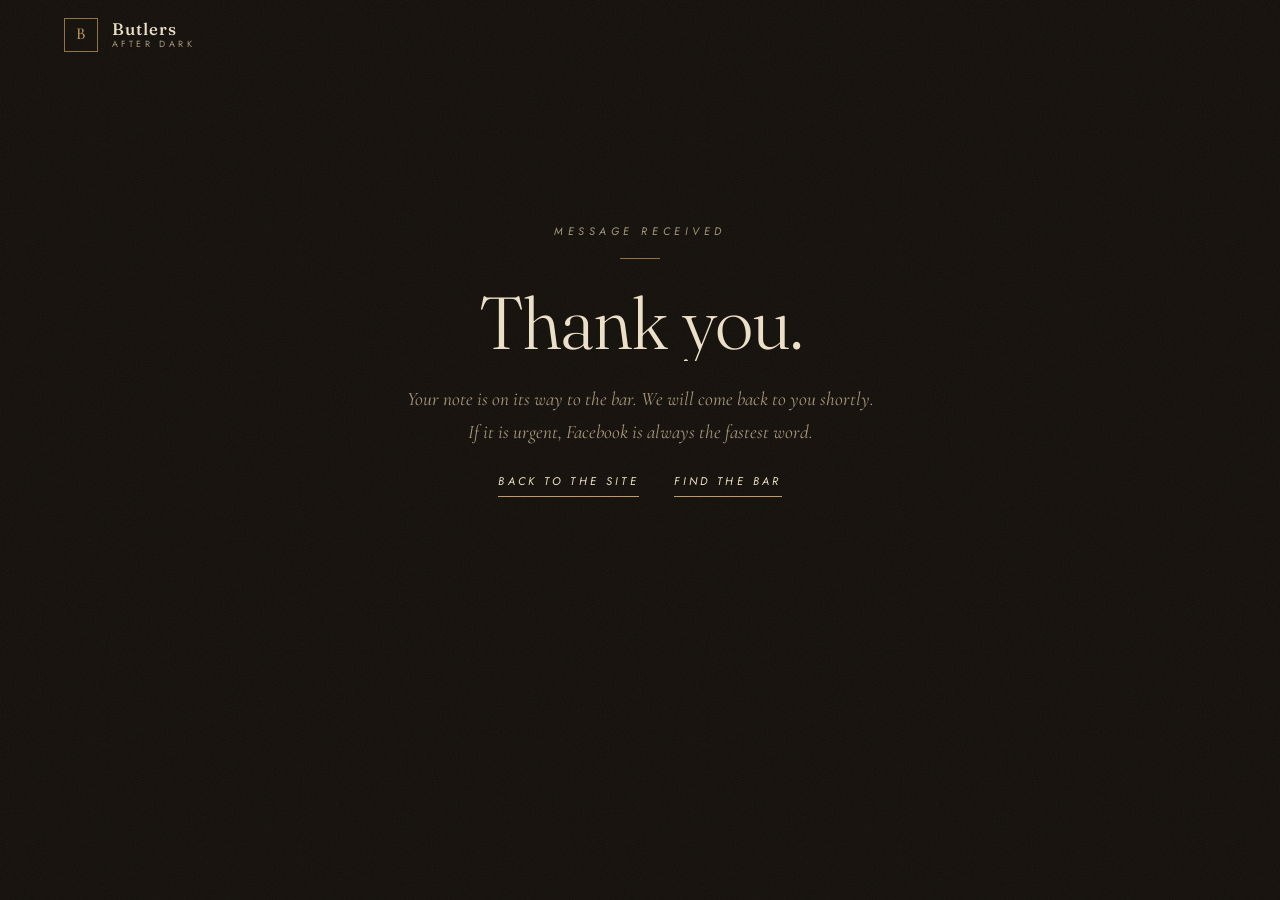
<file: thanks.html>
<!DOCTYPE html>
<html lang="en-GB">
<head>
  <meta charset="UTF-8" />
  <meta name="viewport" content="width=device-width, initial-scale=1.0" />
  <title>Thank you · Butlers After Dark, Arundel</title>
  <meta name="robots" content="noindex" />
  <meta name="theme-color" content="#14100b" />
  <link rel="icon" type="image/svg+xml" href="favicon.svg" />
  <link rel="preconnect" href="https://fonts.googleapis.com" />
  <link rel="preconnect" href="https://fonts.gstatic.com" crossorigin />
  <link href="https://fonts.googleapis.com/css2?family=Cormorant+Garamond:ital,wght@0,300;0,400;0,500;0,600;1,300;1,400;1,500&family=Fraunces:ital,opsz,wght@0,9..144,100..900;1,9..144,100..900&family=Jost:wght@300;400;500&display=swap" rel="stylesheet" />
  <link rel="stylesheet" href="styles.css" />
</head>
<body>

  <div class="grain" aria-hidden="true"></div>

  <header class="site-head" id="top">
    <a class="brand" href="index.html" aria-label="Butlers After Dark, back to home">
      <span class="brand-mark">B</span>
      <span class="brand-words">
        <span class="brand-name">Butlers</span>
        <span class="brand-sub">after dark</span>
      </span>
    </a>
    <span class="head-progress" aria-hidden="true"></span>
  </header>

  <main>
    <section class="thanks">
      <div class="reveal in-view">
        <p class="kicker">Message received</p>
        <h2 style="text-align:center">
          <span class="mask"><span class="ml" style="--i:0; transform:none">Thank you.</span></span>
        </h2>
        <p>Your note is on its way to the bar. We will come back to you shortly.<br />If it is urgent, Facebook is always the fastest word.</p>
        <p class="links">
          <a class="text-link" href="index.html">Back to the site</a>
          <a class="text-link" href="index.html#visit">Find the bar</a>
        </p>
      </div>
    </section>
  </main>

</body>
</html>
</file>
<file: styles.css>
/* ————————————————————————————————————————————————
   Butlers After Dark — Arundel
   An ink & candlelight editorial theme.
   ———————————————————————————————————————————————— */

:root {
  --ink:        #100d09;
  --bg:         #14100b;
  --bg-raise:   #1a150e;
  --bone:       #ede1c9;
  --bone-dim:   #a5977d;
  --bone-faint: #6f6452;
  --brass:      #c49a5f;
  --brass-dim:  #8f7148;
  --wine:       #8a3440;
  --line:       rgba(237, 225, 201, 0.14);
  --line-soft:  rgba(237, 225, 201, 0.08);

  --serif:   "Cormorant Garamond", "EB Garamond", Georgia, serif;
  --display: "Fraunces", "Cormorant Garamond", Georgia, serif;
  --sans:    "Jost", "Futura", "Century Gothic", sans-serif;

  --ease: cubic-bezier(0.22, 1, 0.36, 1);
  --pad: clamp(1.25rem, 5vw, 6rem);
  --measure: 62ch;
}

html.night {
  --bg:        #100d08;
  --bg-raise:  #16110c;
}

*, *::before, *::after { box-sizing: border-box; margin: 0; padding: 0; }

html { -webkit-text-size-adjust: 100%; }
html.lenis, html.lenis body { height: auto; }
.lenis.lenis-smooth { scroll-behavior: auto !important; }

body {
  background: var(--bg);
  color: var(--bone);
  font-family: var(--serif);
  font-weight: 400;
  font-size: clamp(1.05rem, 0.55vw + 0.95rem, 1.2rem);
  line-height: 1.72;
  font-feature-settings: "onum" 1, "liga" 1;
  -webkit-font-smoothing: antialiased;
  overflow-x: hidden;
  transition: background 1.2s ease;
}

::selection { background: var(--brass); color: var(--ink); }

/* ————— Preloader ————— */
.loader {
  position: fixed;
  inset: 0;
  z-index: 100;
  display: grid;
  place-items: center;
  background: var(--ink);
  transition: transform 1s var(--ease) 0.15s, visibility 0s 1.2s;
}
.loader-inner { display: flex; flex-direction: column; align-items: center; gap: 1.3rem; }
.loader-mark {
  font-family: var(--display);
  font-optical-sizing: auto;
  font-weight: 300;
  font-size: 4.5rem;
  color: var(--bone);
  line-height: 1;
  animation: loaderMark 1.6s ease both;
}
@keyframes loaderMark {
  from { opacity: 0; transform: translateY(14px); }
  to   { opacity: 1; transform: none; }
}
.loader-rule {
  width: 0;
  height: 1px;
  background: var(--brass-dim);
  animation: loaderRule 1.4s var(--ease) 0.3s both;
}
@keyframes loaderRule { to { width: 3.5rem; } }
.loader-word {
  font-family: var(--sans);
  font-size: 0.62rem;
  letter-spacing: 0.44em;
  text-transform: uppercase;
  color: var(--bone-faint);
  animation: loaderWord 1.2s ease 0.55s both;
}
.loader-word em { color: var(--brass); }
@keyframes loaderWord {
  from { opacity: 0; letter-spacing: 0.7em; }
  to   { opacity: 1; }
}
body.is-loaded .loader {
  transform: translateY(-100%);
  visibility: hidden;
}

/* ————— Custom cursor ————— */
.cursor { display: none; }
@media (pointer: fine) {
  body { cursor: none; }
  body a, body button { cursor: none; }
  .cursor {
    display: block;
    position: fixed;
    inset: 0;
    z-index: 90;
    pointer-events: none;
  }
  .cursor-dot, .cursor-ring {
    position: absolute;
    top: 0;
    left: 0;
    border-radius: 50%;
    transform: translate(-50%, -50%);
  }
  .cursor-dot {
    width: 5px;
    height: 5px;
    background: var(--brass);
  }
  .cursor-ring {
    width: 34px;
    height: 34px;
    border: 1px solid rgba(196, 154, 95, 0.55);
    transition: width 0.35s var(--ease), height 0.35s var(--ease),
                border-color 0.35s, opacity 0.35s;
  }
  .cursor.is-hover .cursor-ring {
    width: 56px;
    height: 56px;
    border-color: rgba(196, 154, 95, 0.9);
  }
  .cursor.is-down .cursor-ring { width: 26px; height: 26px; }
}

/* ————— Film grain ————— */
.grain {
  position: fixed;
  inset: -50%;
  width: 200%;
  height: 200%;
  pointer-events: none;
  z-index: 60;
  opacity: 0.055;
  background-image: url("data:image/svg+xml,%3Csvg xmlns='http://www.w3.org/2000/svg' width='300' height='300'%3E%3Cfilter id='n'%3E%3CfeTurbulence type='fractalNoise' baseFrequency='0.72' numOctaves='3' stitchTiles='stitch'/%3E%3C/filter%3E%3Crect width='100%25' height='100%25' filter='url(%23n)'/%3E%3C/svg%3E");
  animation: grain 9s steps(6) infinite;
}
@keyframes grain {
  0%,100% { transform: translate(0,0); }
  20% { transform: translate(-2%,3%); }
  40% { transform: translate(3%,-2%); }
  60% { transform: translate(-3%,-3%); }
  80% { transform: translate(2%,2%); }
}

/* ————— Shared type ————— */
.kicker {
  font-family: var(--sans);
  font-weight: 400;
  font-size: 0.68rem;
  letter-spacing: 0.42em;
  text-transform: uppercase;
  color: var(--brass);
}
.kicker::after {
  content: "";
  display: block;
  width: 2.5rem;
  height: 1px;
  background: var(--brass-dim);
  margin-top: 1.1rem;
}
.section-head--center .kicker::after,
.hero .kicker::after { margin-inline: auto; }

h2 {
  font-family: var(--display);
  font-optical-sizing: auto;
  font-weight: 300;
  font-size: clamp(2.6rem, 6vw, 4.6rem);
  line-height: 1.04;
  letter-spacing: -0.015em;
  margin-top: 1.6rem;
}
h2 em {
  font-style: italic;
  font-weight: 400;
  color: var(--brass);
}

/* Masked line reveals */
.mask { display: block; overflow: hidden; }
.ml {
  display: inline-block;
  transform: translateY(115%);
  transition: transform 1.15s var(--ease) calc(0.1s + var(--i, 0) * 0.12s);
}
.reveal.in-view .ml { transform: none; }

.section { padding: clamp(5rem, 12vh, 9rem) var(--pad); max-width: 80rem; margin: 0 auto; }
.section-note {
  margin-top: 1.6rem;
  color: var(--bone-dim);
  font-style: italic;
  font-size: 1.05em;
}
.section-head--center { text-align: center; }

/* Ornamental divider */
.rule {
  display: flex;
  align-items: center;
  gap: 1.4rem;
  max-width: 80rem;
  margin: 0 auto;
  padding: 0 var(--pad);
  color: var(--brass-dim);
}
.rule::before, .rule::after {
  content: "";
  flex: 1;
  height: 1px;
  background: linear-gradient(90deg, transparent, var(--line), transparent);
}
.rule span { font-size: 0.55rem; }

/* ———————————————— Header ———————————————— */
.site-head {
  position: fixed;
  inset: 0 0 auto 0;
  z-index: 50;
  display: flex;
  align-items: center;
  justify-content: space-between;
  gap: 2rem;
  padding: 1.1rem var(--pad);
  transition: background 0.5s ease, border-color 0.5s ease, padding 0.5s ease;
  border-bottom: 1px solid transparent;
}
.site-head.is-scrolled {
  background: rgba(16, 13, 9, 0.82);
  backdrop-filter: blur(14px);
  -webkit-backdrop-filter: blur(14px);
  border-bottom-color: var(--line-soft);
  padding-block: 0.75rem;
}
.head-progress {
  position: absolute;
  left: 0;
  bottom: -1px;
  width: 100%;
  height: 1px;
  background: linear-gradient(90deg, var(--brass-dim), var(--brass));
  transform: scaleX(0);
  transform-origin: left;
}

.brand { display: flex; align-items: center; gap: 0.85rem; text-decoration: none; color: var(--bone); }
.brand-mark {
  display: grid;
  place-items: center;
  width: 2.15rem;
  height: 2.15rem;
  border: 1px solid var(--brass-dim);
  color: var(--brass);
  font-family: var(--serif);
  font-size: 1.05rem;
  font-weight: 500;
  line-height: 1;
}
.brand-words { display: flex; flex-direction: column; line-height: 1.15; }
.brand-name {
  font-family: var(--display);
  font-optical-sizing: auto;
  font-size: 1.05rem;
  font-weight: 500;
  letter-spacing: 0.06em;
}
.brand-sub {
  font-family: var(--sans);
  font-size: 0.56rem;
  letter-spacing: 0.38em;
  text-transform: uppercase;
  color: var(--bone-dim);
}

.site-nav { display: flex; gap: clamp(1.2rem, 3vw, 2.6rem); }
.site-nav a {
  display: inline-block;
  font-family: var(--sans);
  font-size: 0.66rem;
  letter-spacing: 0.3em;
  text-transform: uppercase;
  color: var(--bone-dim);
  text-decoration: none;
  position: relative;
  padding-block: 0.3rem;
  transition: color 0.35s;
}
.site-nav a::after {
  content: "";
  position: absolute;
  left: 0;
  bottom: 0;
  width: 100%;
  height: 1px;
  background: var(--brass);
  transform: scaleX(0);
  transform-origin: right;
  transition: transform 0.45s var(--ease);
}
.site-nav a:hover { color: var(--bone); }
.site-nav a:hover::after { transform: scaleX(1); transform-origin: left; }

.head-status {
  display: flex;
  align-items: center;
  gap: 0.55rem;
  font-family: var(--sans);
  font-size: 0.62rem;
  letter-spacing: 0.24em;
  text-transform: uppercase;
  color: var(--bone-faint);
  white-space: nowrap;
}
.status-dot {
  width: 6px;
  height: 6px;
  border-radius: 50%;
  background: var(--bone-faint);
  transition: background 0.4s, box-shadow 0.4s;
}
.status-dot.is-open { background: var(--brass); box-shadow: 0 0 10px rgba(196, 154, 95, 0.8); }

/* ———————————————— Side index ———————————————— */
.side-nav {
  position: fixed;
  right: 1.7rem;
  top: 50%;
  transform: translateY(-50%);
  z-index: 45;
  display: flex;
  flex-direction: column;
  gap: 1.35rem;
}
.side-nav a {
  display: flex;
  align-items: center;
  gap: 0.55rem;
  text-decoration: none;
}
.side-nav i {
  font-family: var(--sans);
  font-style: normal;
  font-size: 0.58rem;
  letter-spacing: 0.18em;
  color: var(--bone-faint);
  transition: color 0.4s;
}
.spy-line {
  width: 0.9rem;
  height: 1px;
  background: var(--bone-faint);
  transition: width 0.45s var(--ease), background 0.4s;
}
.side-nav a:hover i { color: var(--bone); }
.side-nav a.is-active i { color: var(--brass); }
.side-nav a.is-active .spy-line { width: 1.9rem; background: var(--brass); }

/* ———————————————— Hero ———————————————— */
.hero {
  position: relative;
  min-height: 100svh;
  display: flex;
  flex-direction: column;
  align-items: center;
  justify-content: center;
  text-align: center;
  padding: 7rem var(--pad) 5.5rem;
  overflow: hidden;
}
.motes {
  position: absolute;
  inset: 0;
  width: 100%;
  height: 100%;
  z-index: 1;
}
.hero-glow {
  position: absolute;
  inset: 0;
  background:
    radial-gradient(ellipse 55% 42% at 50% 58%, rgba(196, 154, 95, 0.13), transparent 70%),
    radial-gradient(ellipse 90% 60% at 50% 110%, rgba(138, 52, 64, 0.10), transparent 60%);
  animation: breathe 9s ease-in-out infinite;
  will-change: transform;
}
html.night .hero-glow {
  background:
    radial-gradient(ellipse 55% 42% at 50% 58%, rgba(196, 154, 95, 0.19), transparent 70%),
    radial-gradient(ellipse 90% 60% at 50% 110%, rgba(138, 52, 64, 0.14), transparent 60%);
}
@keyframes breathe {
  0%, 100% { opacity: 0.75; }
  50%      { opacity: 1; }
}

.hero-edge {
  position: absolute;
  top: 50%;
  font-family: var(--sans);
  font-size: 0.6rem;
  letter-spacing: 0.5em;
  text-transform: uppercase;
  color: var(--bone-faint);
  white-space: nowrap;
}
.hero-edge--l { left: 1.6rem;  transform: rotate(180deg) translateY(50%); writing-mode: vertical-rl; }
.hero-edge--r { right: 1.6rem; transform: translateY(-50%); writing-mode: vertical-rl; }

.hero-inner { position: relative; z-index: 2; will-change: transform; }
.hero-title { display: flex; flex-direction: column; align-items: center; }
.hero-butlers {
  display: block;
  font-family: var(--display);
  font-optical-sizing: auto;
  font-weight: 300;
  font-size: clamp(4.2rem, 16vw, 12.5rem);
  line-height: 0.92;
  letter-spacing: 0.015em;
}
/* Per-character rise */
.hero-butlers .ch { display: inline-block; overflow: hidden; vertical-align: bottom; }
.hero-butlers .ch-in {
  display: inline-block;
  transform: translateY(112%) rotate(4deg);
  transition: transform 1.2s var(--ease) calc(0.55s + var(--i) * 55ms);
}
.hero-butlers.in-view .ch-in { transform: none; }

.hero-ad {
  display: block;
  font-family: var(--display);
  font-optical-sizing: auto;
  font-style: italic;
  font-weight: 400;
  font-size: clamp(2rem, 4.8vw, 3.9rem);
  color: var(--brass);
  letter-spacing: 0.02em;
  margin-top: clamp(0.5rem, 1.4vw, 1.1rem);
  line-height: 1.1;
}
.hero-tag {
  margin-top: clamp(1.4rem, 3vh, 2.2rem);
  font-style: italic;
  font-size: clamp(1.05rem, 1.6vw, 1.3rem);
  color: var(--bone-dim);
  line-height: 1.6;
}
.hero-cta {
  margin-top: clamp(1.8rem, 4vh, 2.8rem);
  display: flex;
  gap: 2.6rem;
  justify-content: center;
}

.hero-foot {
  position: absolute;
  bottom: 4.2rem;
  left: 0;
  right: 0;
  justify-content: center;
  display: flex;
  align-items: center;
  gap: 1.4rem;
  font-family: var(--sans);
  font-size: 0.64rem;
  letter-spacing: 0.26em;
  text-transform: uppercase;
  color: var(--bone-dim);
  white-space: nowrap;
}
.hero-orn { font-size: 0.5rem; color: var(--brass-dim); }

.scroll-cue {
  position: absolute;
  bottom: 3.4rem;
  right: var(--pad);
  width: 1px;
  height: 3.2rem;
  overflow: hidden;
}
.scroll-line {
  display: block;
  width: 1px;
  height: 100%;
  background: linear-gradient(var(--brass), transparent);
  animation: drip 2.6s ease-in-out infinite;
}
@keyframes drip {
  0%   { transform: translateY(-100%); }
  60%  { transform: translateY(0); }
  100% { transform: translateY(100%); }
}

/* ———————————————— Ticker ———————————————— */
.ticker {
  border-block: 1px solid var(--line-soft);
  padding-block: 1.15rem;
  overflow: hidden;
}
.ticker-track {
  display: flex;
  width: max-content;
  animation: ticker 48s linear infinite;
}
.ticker:hover .ticker-track { animation-play-state: paused; }
.ticker-seq {
  display: flex;
  align-items: center;
  gap: 2.4rem;
  padding-right: 2.4rem;
}
.ticker-seq span {
  font-family: var(--sans);
  font-size: 0.64rem;
  letter-spacing: 0.34em;
  text-transform: uppercase;
  color: var(--bone-dim);
  white-space: nowrap;
}
.ticker-seq i {
  font-style: normal;
  font-size: 0.5rem;
  color: var(--brass-dim);
}
@keyframes ticker {
  to { transform: translateX(-50%); }
}

/* ———————————————— Story ———————————————— */
.story-cols {
  display: grid;
  grid-template-columns: 1fr 1.15fr;
  gap: clamp(2.5rem, 6vw, 6rem);
  margin-top: clamp(2.5rem, 6vh, 4.5rem);
}
.lede {
  font-family: var(--display);
  font-optical-sizing: auto;
  font-size: clamp(1.5rem, 2.6vw, 2.1rem);
  font-weight: 300;
  line-height: 1.3;
  font-style: italic;
}
.pull {
  margin-top: clamp(2.5rem, 6vh, 4rem);
  padding: 2rem 0 0 1.6rem;
  border-left: 1px solid var(--brass-dim);
}
.pull blockquote {
  font-family: var(--display);
  font-optical-sizing: auto;
  font-size: clamp(1.5rem, 2.8vw, 2.2rem);
  font-weight: 300;
  font-style: italic;
  line-height: 1.3;
  color: var(--brass);
}
.pull figcaption {
  margin-top: 1.2rem;
  font-family: var(--sans);
  font-size: 0.62rem;
  letter-spacing: 0.28em;
  text-transform: uppercase;
  color: var(--bone-faint);
}
.story-body p + p { margin-top: 1.4em; }
.story-body strong { font-weight: 500; color: var(--bone); }

/* ———————————————— Menu ———————————————— */
.menu-frame {
  position: relative;
  margin: clamp(3rem, 7vh, 5rem) auto 0;
  max-width: 64rem;
  padding: clamp(3.2rem, 5vw, 4.75rem) clamp(1.5rem, 5vw, 4.5rem) clamp(2.25rem, 4vw, 3rem);
  border: 1px solid var(--line);
  background:
    radial-gradient(ellipse 70% 40% at 50% 0%, rgba(196, 154, 95, 0.07), transparent 65%),
    var(--bg-raise);
}
.menu-frame::before {
  content: "";
  position: absolute;
  inset: 0.55rem;
  border: 1px solid var(--line-soft);
  pointer-events: none;
}
.menu-crest {
  position: absolute;
  top: 0;
  left: 50%;
  transform: translate(-50%, -50%);
  background: var(--bg);
  padding: 0 1.1rem;
  color: var(--brass);
}
.menu-crest svg { display: block; width: 2.75rem; height: auto; }
.menu-label {
  text-align: center;
  font-family: var(--sans);
  font-size: 0.62rem;
  letter-spacing: 0.42em;
  text-transform: uppercase;
  color: var(--bone-dim);
  margin-bottom: clamp(2rem, 4.5vh, 3rem);
}
.menu-cols {
  display: grid;
  grid-template-columns: 1fr 1fr;
  gap: clamp(2.5rem, 6vw, 5.5rem);
}
.menu-cat {
  font-family: var(--sans);
  font-weight: 400;
  font-size: 0.72rem;
  letter-spacing: 0.42em;
  text-transform: uppercase;
  color: var(--brass);
  padding-bottom: 1.1rem;
  border-bottom: 1px solid var(--line);
  margin-bottom: 0.6rem;
}
.menu-cat--gap { margin-top: 3rem; }

.menu-list { list-style: none; }
.menu-list li {
  display: flex;
  align-items: baseline;
  gap: 0.7rem;
  padding: 0.85rem 0;
  border-bottom: 1px solid var(--line-soft);
}
.m-name {
  font-family: var(--display);
  font-optical-sizing: auto;
  font-size: 1.18rem;
  font-weight: 500;
  letter-spacing: 0.01em;
  transition: transform 0.5s var(--ease), color 0.4s;
}
@media (hover: hover) {
  .menu-list li:hover .m-name { transform: translateX(6px); color: var(--brass); }
  .menu-list li:hover .m-name small { color: var(--bone); }
}
.m-name small {
  display: block;
  font-family: var(--serif);
  font-style: italic;
  font-weight: 300;
  font-size: 0.85rem;
  color: var(--bone-dim);
  letter-spacing: 0.02em;
  margin-top: 0.15rem;
  transition: color 0.4s;
}
.m-leader {
  flex: 1;
  border-bottom: 1px dotted var(--bone-faint);
  transform: translateY(-4px);
  min-width: 1.5rem;
}
.m-price {
  font-family: var(--display);
  font-optical-sizing: auto;
  font-size: 1.1rem;
  color: var(--brass);
}
.m-price::before { content: "£"; font-size: 0.8em; margin-right: 0.1em; opacity: 0.7; }
.m-price--na::before { content: none; }

.menu-foot {
  margin-top: clamp(2.5rem, 5vh, 3.5rem);
  text-align: center;
  font-family: var(--sans);
  font-size: 0.62rem;
  letter-spacing: 0.3em;
  text-transform: uppercase;
  color: var(--bone-faint);
}

/* ———————————————— Room ———————————————— */
.room-grid {
  display: grid;
  grid-template-columns: 1.2fr 1fr;
  gap: clamp(2.5rem, 6vw, 6rem);
  margin-top: clamp(2.5rem, 6vh, 4.5rem);
  align-items: start;
}
.spec { border-top: 1px solid var(--line); }
.spec-row {
  display: grid;
  grid-template-columns: 7.5rem 1fr;
  gap: 1.5rem;
  padding: 1.15rem 0;
  border-bottom: 1px solid var(--line);
}
.spec-row dt {
  font-family: var(--sans);
  font-size: 0.64rem;
  letter-spacing: 0.32em;
  text-transform: uppercase;
  color: var(--brass);
  padding-top: 0.35em;
}
.spec-row dd { font-size: 1.12rem; color: var(--bone); transition: transform 0.5s var(--ease); }
@media (hover: hover) {
  .spec-row:hover dd { transform: translateX(6px); }
}

.room-art {
  text-align: center;
  opacity: 0;
  transform: translateY(26px);
  transition: opacity 1s var(--ease), transform 1s var(--ease);
}
.room-art.in-view { opacity: 1; transform: none; }
.lineart { width: 100%; max-width: 26rem; color: var(--brass-dim); }
.lineart path { transition: stroke-dashoffset 1.6s var(--ease); }
.lineart .flame {
  stroke: var(--brass);
  fill: rgba(196, 154, 95, 0.14);
  fill-opacity: 0;
  transition: stroke-dashoffset 1.6s var(--ease), fill-opacity 1.4s ease 2.3s;
  animation: flicker 3.4s ease-in-out infinite;
  transform-origin: 240px 112px;
}
.room-art.in-view .flame { fill-opacity: 1; }
@keyframes flicker {
  0%, 100% { transform: scale(1) skewX(0deg); opacity: 0.9; }
  30%      { transform: scale(1.05) skewX(-3deg); opacity: 1; }
  55%      { transform: scale(0.96) skewX(2.5deg); opacity: 0.8; }
  80%      { transform: scale(1.03) skewX(-1.5deg); opacity: 1; }
}
.room-caption {
  margin-top: 1.4rem;
  font-style: italic;
  color: var(--bone-faint);
  font-size: 0.95rem;
}

/* ———————————————— Notes ———————————————— */
.notes-list {
  list-style: none;
  margin-top: clamp(1.5rem, 4vh, 3rem);
  border-top: 1px solid var(--line);
}
.notes-list li {
  display: grid;
  grid-template-columns: 4.5rem 1fr;
  gap: 1.5rem;
  padding: 1.8rem 0;
  border-bottom: 1px solid var(--line);
}
.n-num {
  font-family: var(--display);
  font-optical-sizing: auto;
  font-style: italic;
  font-size: 1.6rem;
  color: var(--brass-dim);
  line-height: 1.4;
}
.notes-list h3 {
  font-family: var(--display);
  font-optical-sizing: auto;
  font-weight: 500;
  font-size: 1.45rem;
  letter-spacing: 0.01em;
}
.notes-list p { margin-top: 0.4rem; color: var(--bone-dim); max-width: var(--measure); }

/* ———————————————— Visit ———————————————— */
.visit-title {
  font-size: clamp(2.8rem, 7.5vw, 6rem);
  letter-spacing: 0.01em;
}
.visit-sub {
  margin-top: 1.2rem;
  font-family: var(--sans);
  font-size: 0.72rem;
  letter-spacing: 0.38em;
  text-transform: uppercase;
  color: var(--bone-dim);
}

.visit-grid {
  display: grid;
  grid-template-columns: 1fr 1.4fr;
  gap: clamp(2.5rem, 5vw, 4.5rem);
  max-width: 64rem;
  margin: clamp(3rem, 7vh, 5rem) auto 0;
  text-align: left;
  align-items: stretch;
}
.visit-left { display: flex; flex-direction: column; gap: clamp(2rem, 4vh, 3rem); }

/* Map */
.map-frame {
  display: flex;
  flex-direction: column;
  border: 1px solid var(--line);
  background: var(--bg-raise);
}
.map-frame iframe {
  display: block;
  width: 100%;
  height: 100%;
  min-height: 26rem;
  border: 0;
  filter: invert(0.92) hue-rotate(180deg) grayscale(0.25) brightness(0.92) contrast(0.95);
}
.map-note {
  padding: 0.8rem 1.1rem;
  border-top: 1px solid var(--line);
  font-family: var(--sans);
  font-size: 0.62rem;
  letter-spacing: 0.22em;
  text-transform: uppercase;
  color: var(--bone-faint);
}
.map-note a { color: var(--brass); text-decoration: none; }
.map-note a:hover { text-decoration: underline; }
.visit-cell h3 {
  font-family: var(--sans);
  font-weight: 400;
  font-size: 0.68rem;
  letter-spacing: 0.4em;
  text-transform: uppercase;
  color: var(--brass);
  padding-bottom: 1.1rem;
  border-bottom: 1px solid var(--line);
  margin-bottom: 1.4rem;
}
.hours { width: 100%; border-collapse: collapse; }
.hours td {
  padding: 0.55rem 0;
  border-bottom: 1px solid var(--line-soft);
  font-size: 1.08rem;
}
.hours td:last-child { text-align: right; color: var(--brass); font-style: italic; }
.fine {
  margin-top: 1.1rem;
  font-style: italic;
  font-size: 0.92rem;
  color: var(--bone-faint);
}
.visit-line { color: var(--bone-dim); }

.links { margin-top: 1.6rem; display: flex; gap: 2.2rem; }
.text-link {
  display: inline-block;
  font-family: var(--sans);
  font-size: 0.7rem;
  letter-spacing: 0.3em;
  text-transform: uppercase;
  color: var(--bone);
  text-decoration: none;
  position: relative;
  padding-bottom: 0.35rem;
}
.text-link::after {
  content: "";
  position: absolute;
  left: 0;
  bottom: 0;
  width: 100%;
  height: 1px;
  background: var(--brass);
  transform-origin: left;
  transition: transform 0.45s var(--ease);
}
.text-link:hover::after { transform: scaleX(0.25); }
.text-link:hover { color: var(--brass); }

/* ———————————————— Footer ———————————————— */
.site-foot {
  position: relative;
  padding: clamp(3.5rem, 9vh, 6rem) var(--pad) 3rem;
  text-align: center;
  border-top: 1px solid var(--line-soft);
  overflow: hidden;
}
.foot-water {
  position: absolute;
  left: 50%;
  bottom: -0.22em;
  transform: translateX(-50%);
  font-family: var(--display);
  font-optical-sizing: auto;
  font-size: clamp(9rem, 24vw, 22rem);
  font-weight: 300;
  line-height: 0.8;
  color: transparent;
  -webkit-text-stroke: 1px rgba(237, 225, 201, 0.06);
  white-space: nowrap;
  pointer-events: none;
  user-select: none;
}
.foot-word {
  position: relative;
  font-family: var(--display);
  font-optical-sizing: auto;
  font-size: clamp(1.8rem, 4vw, 2.8rem);
  font-weight: 300;
  letter-spacing: 0.02em;
}
.foot-word em { color: var(--brass); font-weight: 400; }
.foot-line {
  position: relative;
  margin-top: 0.7rem;
  font-style: italic;
  color: var(--bone-faint);
}
.foot-meta {
  position: relative;
  margin-top: 2.5rem;
  display: flex;
  flex-wrap: wrap;
  justify-content: center;
  gap: 0.9rem;
  font-family: var(--sans);
  font-size: 0.62rem;
  letter-spacing: 0.24em;
  text-transform: uppercase;
  color: var(--bone-faint);
}

/* ———————————————— Reveal ———————————————— */
.reveal {
  opacity: 0;
  transform: translateY(26px);
  transition: opacity 1s var(--ease), transform 1s var(--ease);
}
.reveal.in-view { opacity: 1; transform: none; }
.hero .reveal:nth-child(1) { transition-delay: 0.2s; }
.hero .hero-ad { transition-delay: 1.05s; }
.hero .hero-tag { transition-delay: 1.25s; }
.hero .hero-cta { transition-delay: 1.45s; }
.hero-foot.reveal { transition-delay: 1.65s; }

/* ———————————————— Contact page ———————————————— */
.site-nav a.is-here { color: var(--bone); }
.site-nav a.is-here::after { transform: scaleX(1); }

.contact-grid {
  display: grid;
  grid-template-columns: 1fr 1.15fr;
  gap: clamp(2.5rem, 6vw, 5rem);
  margin-top: clamp(2.5rem, 6vh, 4.5rem);
  align-items: start;
}
.contact-note {
  margin-top: 2.2rem;
  font-style: italic;
  color: var(--bone-dim);
  max-width: 34ch;
}
.contact-form {
  position: relative;
  border: 1px solid var(--line);
  background: var(--bg-raise);
  padding: clamp(2rem, 4vw, 3.25rem);
}
.contact-form::before {
  content: "";
  position: absolute;
  inset: 0.55rem;
  border: 1px solid var(--line-soft);
  pointer-events: none;
}
.field { position: relative; margin-bottom: 1.7rem; z-index: 1; }
.field label {
  display: block;
  font-family: var(--sans);
  font-size: 0.62rem;
  letter-spacing: 0.32em;
  text-transform: uppercase;
  color: var(--brass);
  margin-bottom: 0.5rem;
}
.field input,
.field select,
.field textarea {
  width: 100%;
  background: transparent;
  border: 0;
  border-bottom: 1px solid var(--line);
  border-radius: 0;
  color: var(--bone);
  font-family: var(--serif);
  font-size: 1.15rem;
  padding: 0.5rem 0.1rem 0.7rem;
  transition: border-color 0.4s;
  -webkit-appearance: none;
  appearance: none;
}
.field input:focus,
.field select:focus,
.field textarea:focus {
  outline: none;
  border-bottom-color: var(--brass);
}
.field textarea { resize: vertical; min-height: 7.5rem; }
.field select {
  background-image: url("data:image/svg+xml,%3Csvg xmlns='http://www.w3.org/2000/svg' width='10' height='6'%3E%3Cpath d='M1 1l4 4 4-4' stroke='%23c49a5f' fill='none'/%3E%3C/svg%3E");
  background-repeat: no-repeat;
  background-position: right 0.3rem center;
  padding-right: 1.6rem;
}
.field select option { color: #1a150e; }
.form-hp {
  position: absolute;
  left: -9999px;
  width: 1px;
  height: 1px;
  overflow: hidden;
}
.btn {
  position: relative;
  z-index: 1;
  display: inline-block;
  margin-top: 0.4rem;
  padding: 0.9rem 2.6rem;
  background: transparent;
  border: 1px solid var(--brass-dim);
  color: var(--brass);
  font-family: var(--sans);
  font-size: 0.66rem;
  letter-spacing: 0.32em;
  text-transform: uppercase;
  transition: background 0.45s, color 0.45s, border-color 0.45s, transform 0.45s var(--ease);
}
@media (hover: hover) {
  .btn:hover { background: var(--brass); color: var(--ink); border-color: var(--brass); }
}

/* Thanks page */
.thanks {
  min-height: 72svh;
  display: flex;
  flex-direction: column;
  align-items: center;
  justify-content: center;
  text-align: center;
  padding: 8rem var(--pad) 5rem;
}
.thanks p { color: var(--bone-dim); font-style: italic; margin-top: 1.4rem; }
.thanks .links { justify-content: center; }
.thanks .kicker::after { margin-inline: auto; }

/* ———————————————— Responsive ———————————————— */
@media (max-width: 75rem) {
  .side-nav { display: none; }
}

/* Tablet & down: single columns, tighter furniture */
@media (max-width: 60rem) {
  .story-cols, .room-grid, .menu-cols, .visit-grid, .contact-grid { grid-template-columns: 1fr; }
  .map-frame iframe { min-height: 19rem; }
  .menu-cat--gap { margin-top: 2.5rem; }
  .menu-block + .menu-block { margin-top: 3rem; }
  .room-art { order: -1; }
  .lineart { max-width: 20rem; }
  .head-status { display: none; }
  .hero-edge { display: none; }
  .scroll-cue { display: none; }
  .menu-frame { padding-inline: clamp(1.4rem, 4vw, 2.5rem); }
  .menu-frame::before { inset: 0.45rem; }
}

/* Phones */
@media (max-width: 42rem) {
  .site-nav { display: none; }
  .brand-sub { letter-spacing: 0.3em; }
  .hero { padding-bottom: 6.5rem; }
  .hero-cta { gap: 1.8rem; }
  .hero-foot {
    flex-wrap: wrap;
    justify-content: center;
    white-space: normal;
    row-gap: 0.6rem;
    width: min(90%, 26rem);
    margin-inline: auto;
  }
  .kicker { letter-spacing: 0.34em; }
  .menu-frame { padding-inline: 1.15rem; }
  .menu-label { letter-spacing: 0.3em; }
  .menu-cat { letter-spacing: 0.34em; }
  .m-name { font-size: 1.06rem; }
  .m-name small { font-size: 0.82rem; }
  .m-leader { min-width: 1rem; }
  .ticker-seq { gap: 1.5rem; padding-right: 1.5rem; }
  .pull { padding-left: 1.1rem; }
  .spec-row { grid-template-columns: 5.5rem 1fr; gap: 1rem; }
  .notes-list li { grid-template-columns: 2.8rem 1fr; gap: 1rem; }
  .n-num { font-size: 1.2rem; }
}

/* Small phones */
@media (max-width: 30rem) {
  .hero { padding-top: 6rem; }
  .hero-cta { flex-direction: column; gap: 1.1rem; align-items: center; }
  .hero-foot { font-size: 0.58rem; gap: 0.9rem; bottom: 3rem; }
  .spec-row { grid-template-columns: 1fr; gap: 0.2rem; padding: 1rem 0; }
  .spec-row dt { padding-top: 0; }
  .n-num { font-size: 1.1rem; }
  .foot-meta { flex-direction: column; gap: 0.45rem; }
  .foot-meta span[aria-hidden="true"] { display: none; }
}

/* Short landscape screens */
@media (max-height: 32rem) {
  .hero { min-height: 34rem; }
  .hero-edge, .scroll-cue { display: none; }
}

/* ———————————————— Motion preference ———————————————— */
@media (prefers-reduced-motion: reduce) {
  .grain, .hero-glow, .lineart .flame, .scroll-line, .ticker-track { animation: none; }
  .motes { display: none; }
  .reveal, .room-art { opacity: 1; transform: none; transition: none; }
  .ml, .hero-butlers .ch-in { transform: none; transition: none; }
  .loader { display: none; }
}
</file>
